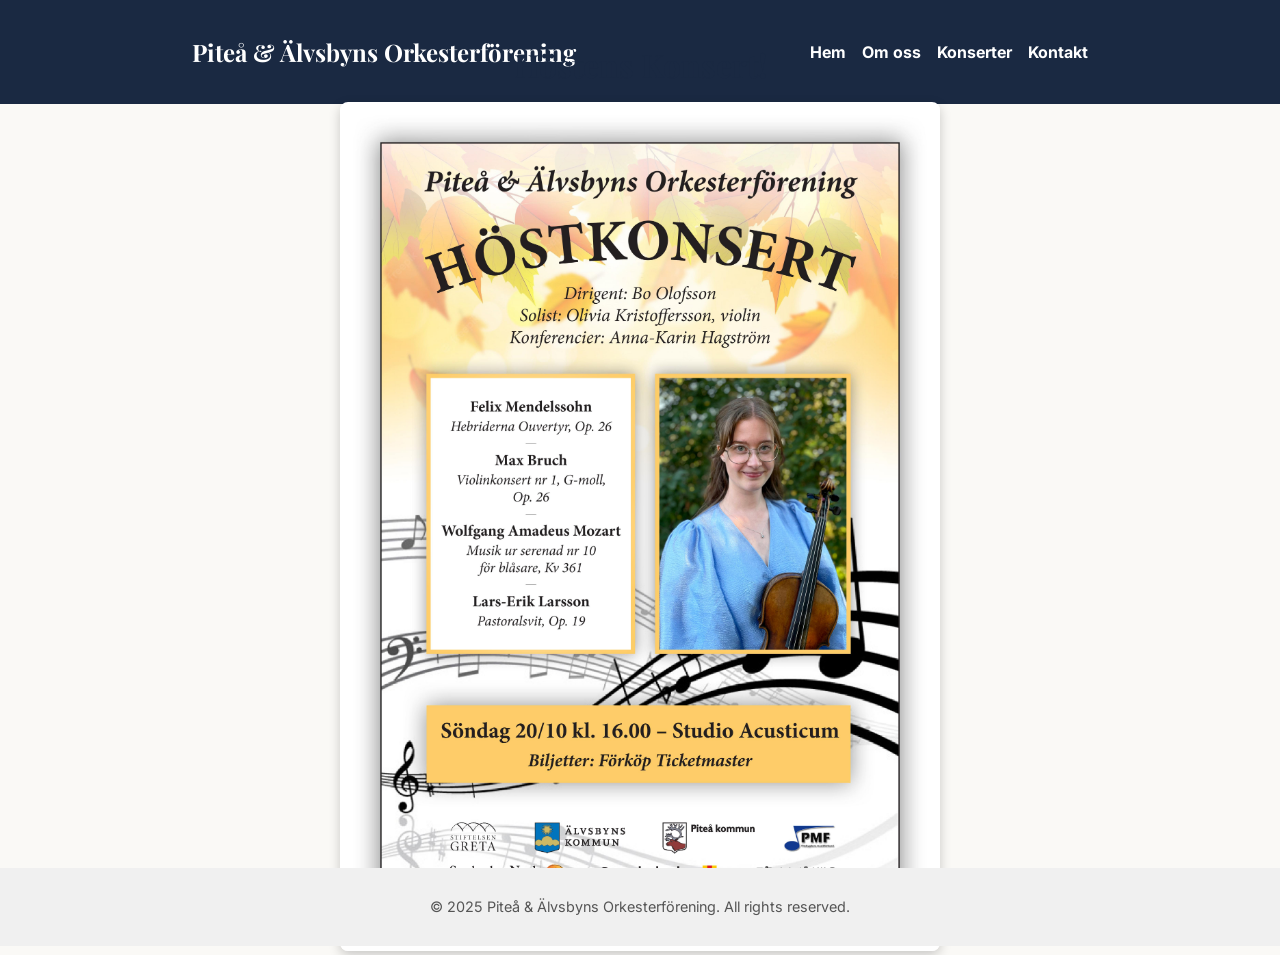
<file: index.html>
<!DOCTYPE html>
<html lang="sv">
  <head>
    <meta charset="UTF-8" />
    <meta name="viewport" content="width=device-width, initial-scale=1.0" />
    <title>Orkesterförening</title>
    <link rel="stylesheet" href="style.css" />
    <link href="https://fonts.googleapis.com/css2?family=Playfair+Display&family=Inter&display=swap" rel="stylesheet">
  </head>
  <body>
    <header>
      <nav class="navbar">
        <h1>Piteå & Älvsbyns Orkesterförening</h1>
        <ul class="nav-links">
          <li><a href="index.html">Hem</a></li>
          <li><a href="omoss.html">Om oss</a></li>
          <li><a href="konserter.html">Konserter</a></li>
          <li><a href="kontakt.html">Kontakt</a></li>
        </ul>
      </nav>
    </header>

    <main class="poster-container">
        <div class="poster-content">
            <h2> Höstens Konsert!</h2>
      <img src="HöstKonsert2024.jpg" alt="Konsertaffisch" class="poster" />
    </div>
    </main>

    <footer>
      <p>© 2025 Piteå & Älvsbyns Orkesterförening. All rights reserved.</p>
    </footer>
  </body>
</html>
</file>
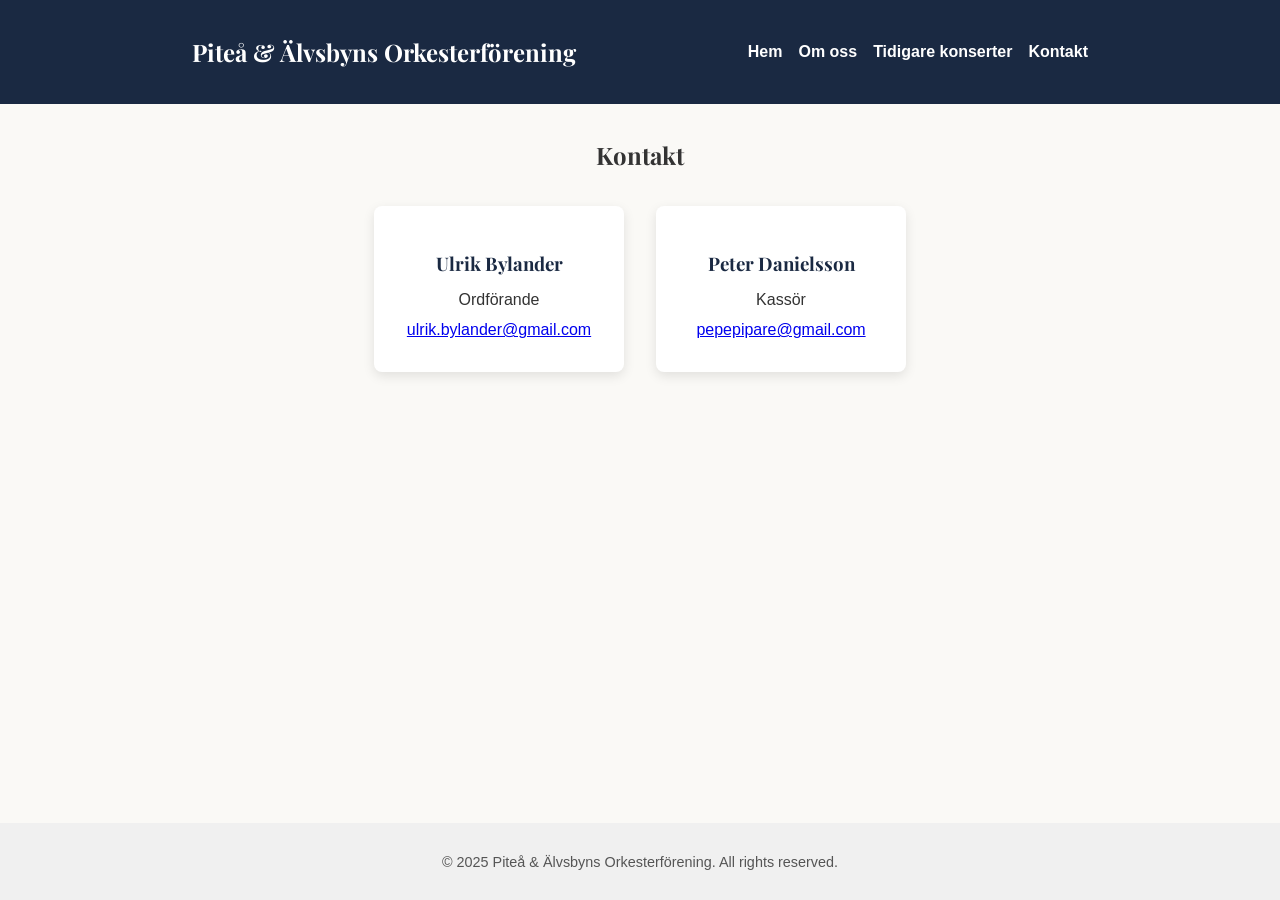
<file: kontakt.html>
<!DOCTYPE html>
<html lang="sv">
<head>
  <meta charset="UTF-8" />
  <meta name="viewport" content="width=device-width, initial-scale=1.0" />
  <title>Kontakt - Orkesterförening</title>
  <link rel="stylesheet" href="style.css" />
  <link href="https://fonts.googleapis.com/css2?family=Playfair+Display:wght@400;700&display=swap" rel="stylesheet" />
</head>
<body>
  <header>
    <nav class="navbar">
      <h1>Piteå & Älvsbyns Orkesterförening</h1>
      <ul class="nav-links">
        <li><a href="index.html">Hem</a></li>
        <li><a href="omoss.html">Om oss</a></li>
        <li><a href="konserter.html">Tidigare konserter</a></li>
        <li><a href="kontakt.html">Kontakt</a></li>
      </ul>
    </nav>
  </header>

  <main>
    <section class="main-text">
      <h2>Kontakt</h2>
      <div class="contact-container">
        <div class="contact-card">
          <h3>Ulrik Bylander</h3>
          <p>Ordförande</p>
          <p><span id="mail1"></span></p>
        </div>
        <div class="contact-card">
          <h3>Peter Danielsson</h3>
          <p>Kassör</p>
          <p><span id="mail2"></span></p>
        </div>
      </div>
    </section>
  </main>
  
  <script>
    // Enkla e-postadresser maskerat för att skydda mot bots
    const mail1 = "ulrik.bylander" + "@" + "gmail.com";
    const mail2 = "pepepipare" + "@" + "gmail.com";
  
    document.getElementById("mail1").innerHTML = `<a href="mailto:${mail1}">${mail1}</a>`;
    document.getElementById("mail2").innerHTML = `<a href="mailto:${mail2}">${mail2}</a>`;
  </script>

  <footer>
    <p>© 2025 Piteå & Älvsbyns Orkesterförening. All rights reserved.</p>
  </footer>
</body>
</html>
</file>
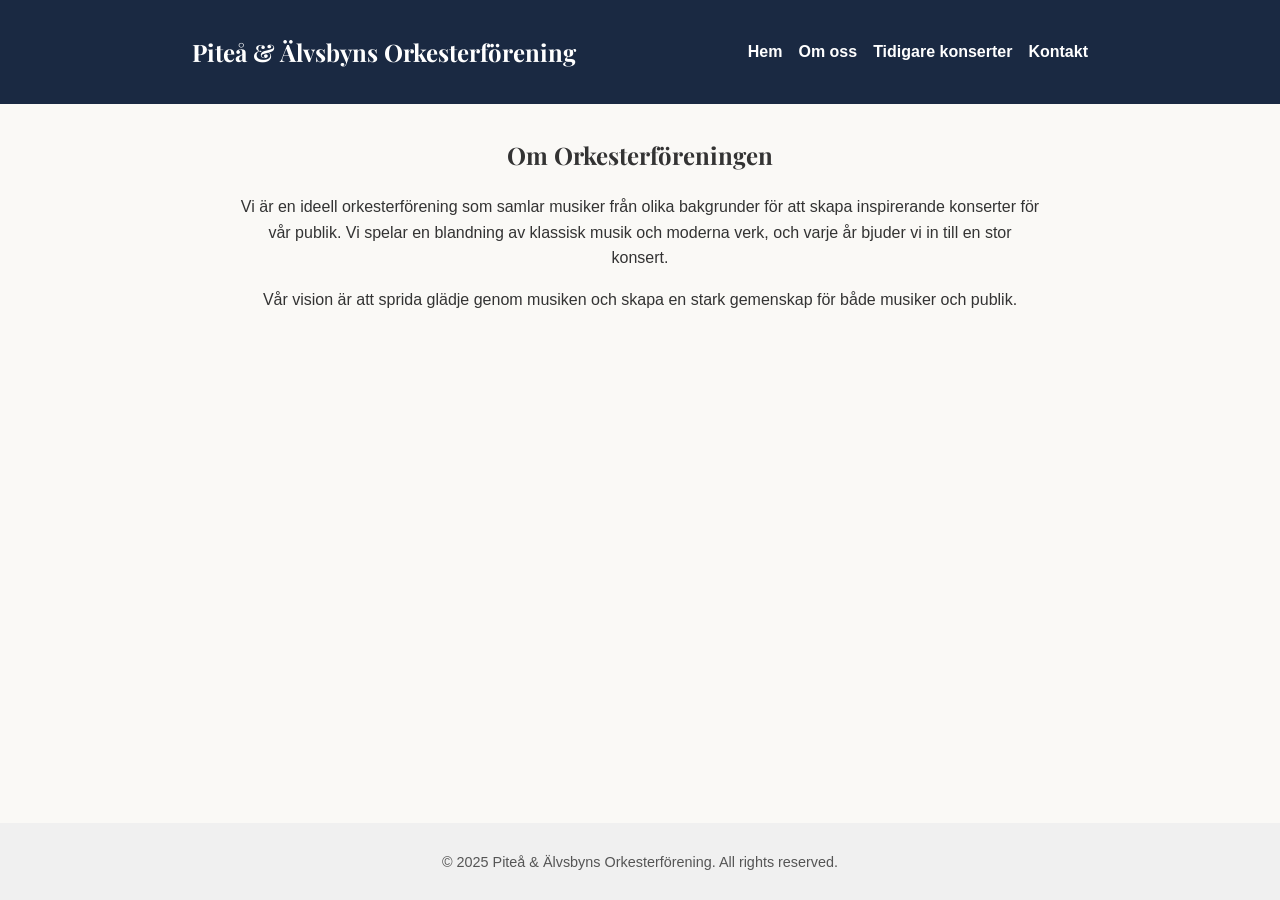
<file: omoss.html>
<!DOCTYPE html>
<html lang="sv">
<head>
  <meta charset="UTF-8" />
  <meta name="viewport" content="width=device-width, initial-scale=1.0" />
  <title>Om oss - Orkesterförening</title>
  <link rel="stylesheet" href="style.css" />
  <link href="https://fonts.googleapis.com/css2?family=Playfair+Display:wght@400;700&display=swap" rel="stylesheet" />
</head>
<body>
  <header>
    <nav class="navbar">
      <h1>Piteå & Älvsbyns Orkesterförening</h1>
      <ul class="nav-links">
        <li><a href="index.html">Hem</a></li>
        <li><a href="omoss.html">Om oss</a></li>
        <li><a href="konserter.html">Tidigare konserter</a></li>
        <li><a href="kontakt.html">Kontakt</a></li>
      </ul>
    </nav>
  </header>

  <main>
    <section class="main-text">
      <h2>Om Orkesterföreningen</h2>
      <p>Vi är en ideell orkesterförening som samlar musiker från olika bakgrunder för att skapa inspirerande konserter för vår publik. Vi spelar en blandning av klassisk musik och moderna verk, och varje år bjuder vi in till en stor konsert.</p>
      <p>Vår vision är att sprida glädje genom musiken och skapa en stark gemenskap för både musiker och publik.</p>
    </section>
  </main>

  <footer>
    <p>© 2025 Piteå & Älvsbyns Orkesterförening. All rights reserved.</p>
  </footer>
</body>
</html>
</file>
<file: style.css>
html, body {
    height: 100%;
    margin: 0;
    padding: 0;
    font-family: 'Inter', sans-serif;
    background: #FAF9F6;
    color: #333333;
  }

  body {
    display: flex;
    flex-direction: column;
  }
  
  main{
    flex: 1;
  }
  h1, h2, h3 {
    font-family: 'Playfair Display', serif;
    text-align: center;
  }

  .main-text {
    max-width: 800px;
    margin: 2rem auto;
    padding: 0 1rem;
    text-align: center;
    line-height: 1.6;
  }

  
  .contact-container {
    display: flex;
    flex-wrap: wrap;
    justify-content: center;
    gap: 2rem;
    margin-top: 2rem;
  }
  
  .contact-card {
    background-color: #fff;
    border-radius: 8px;
    box-shadow: 0 4px 12px rgba(0, 0, 0, 0.1);
    padding: 1.5rem;
    width: 250px;
    box-sizing: border-box;
  }
  
  .contact-card h3 {
    margin-bottom: 0.5rem;
    font-family: 'Playfair Display', serif;
    color: #1A2942;
  }
  
  .contact-card p {
    margin: 0.3rem 0;
    font-size: 1rem;
    color: #333;
  }
  

  
  
  header {
    background-color: #1A2942; /* Mörk marinblå istället för vinröd */
    color: #fff;
    padding: 1rem 0;
    display: flex;
    justify-content: space-between;
    align-items: center;
    padding-left: 15%;
    padding-right: 15%;
  }
  
  .navbar {
    display: flex;
    justify-content: space-between;
    width: 100%;
    align-items: center;
  }
  
  .navbar h1{
    flex: 1;
    text-align: left;
  }
  .nav-links {
    list-style: none;
    display: flex;
    gap: 1rem;
    padding: 0;
    margin: 0;
    align-items: center;
  }
  
  .nav-links li {
    display: inline;
  }
  
  .nav-links a {
    color: white;
    text-decoration: none;
    font-weight: bold;
  }
  
  .nav-links a:hover {
    text-decoration: underline;
    color: #C2A83E; /* Guldaccent vid hover */
  }
  
  .poster-container {
    display: flex;
    justify-content: center;
    align-items: center;
    padding: 2rem;
    min-height: calc(100vh - 200px);
    text-align: center;
  }
  
  .poster {
    max-width: 600px;
    width: 100%;
    height: auto;
    box-shadow: 0 4px 12px rgba(0, 0, 0, 0.2);
    border-radius: 8px;
  }
  .poster-content{
    text-align: center;
  }
  .poster-content h2{
    font-family: 'Playfair Display', serif;
    font-size: 2rem;
    margin-bottom: 1rem;
    color: #1A2942;
  }

  .concert-grid {
    display: grid;
    grid-template-columns: repeat(2, 1fr); /* 2 kolumner */
    gap: 1rem; /* Mellanrum mellan bilderna */
    padding: 2rem;
  }
  
  .concert-item {
    text-align: center;
  }
  
  .concert-item img {
    max-width: 80%; /* Gör bilden responsiv */
    height: auto;
    border-radius: 8px;
    box-shadow: 0 4px 12px rgba(0, 0, 0, 0.1);
  }
  
  .concert-item h3 {
    font-family: 'Playfair Display', serif;
    font-size: 1.5rem;
    margin-bottom: 1rem;
    color: #1A2942;
  }
  
  
  footer {
    text-align: center;
    padding: 1rem;
    background-color: #f0f0f0;
    font-size: 0.9rem;
    color: #555;
  }
</file>
